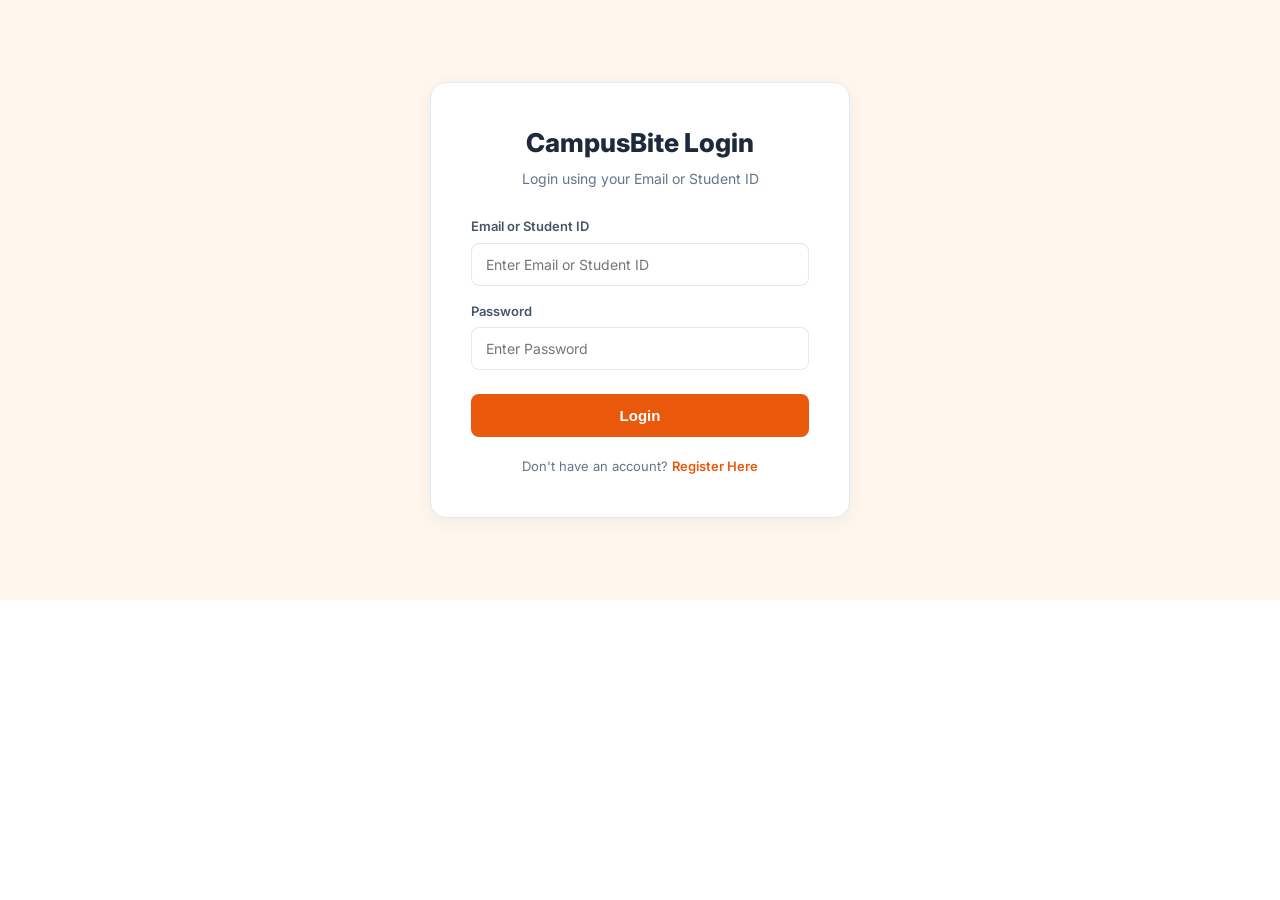
<file: login.html>
<!DOCTYPE html>
<html lang="en">
<head>
    <meta charset="UTF-8">
    <meta name="viewport" content="width=device-width, initial-scale=1.0">
    <title>Login | CampusBite</title>
    <link href="https://fonts.googleapis.com/css2?family=Inter:wght@300;400;500;600;700&display=swap" rel="stylesheet">
    <link rel="stylesheet" href="css/style.css">
    <link rel="stylesheet" href="css/login.css">
</head>
<body>

<div class="auth-page">
    <div class="auth-box">
        <h1 class="auth-title">CampusBite Login</h1>
        <p class="auth-subtitle">Login using your Email or Student ID</p>

        <div class="success" id="registered-msg" style="display:none;">
            Registration Successful. Please Login.
        </div>

        <div class="error" id="login-error" style="display:none;"></div>

        <form class="auth-form" id="login-form">
            <label>Email or Student ID</label>
            <input type="text" name="login" placeholder="Enter Email or Student ID" required>

            <label>Password</label>
            <input type="password" name="password" placeholder="Enter Password" required>

            <button type="submit" class="auth-btn">Login</button>
        </form>

        <div class="auth-switch">
            Don't have an account?
            <a href="register.html">Register Here</a>
        </div>
    </div>
</div>

<script src="js/main.js"></script>
</body>
</html>
</file>
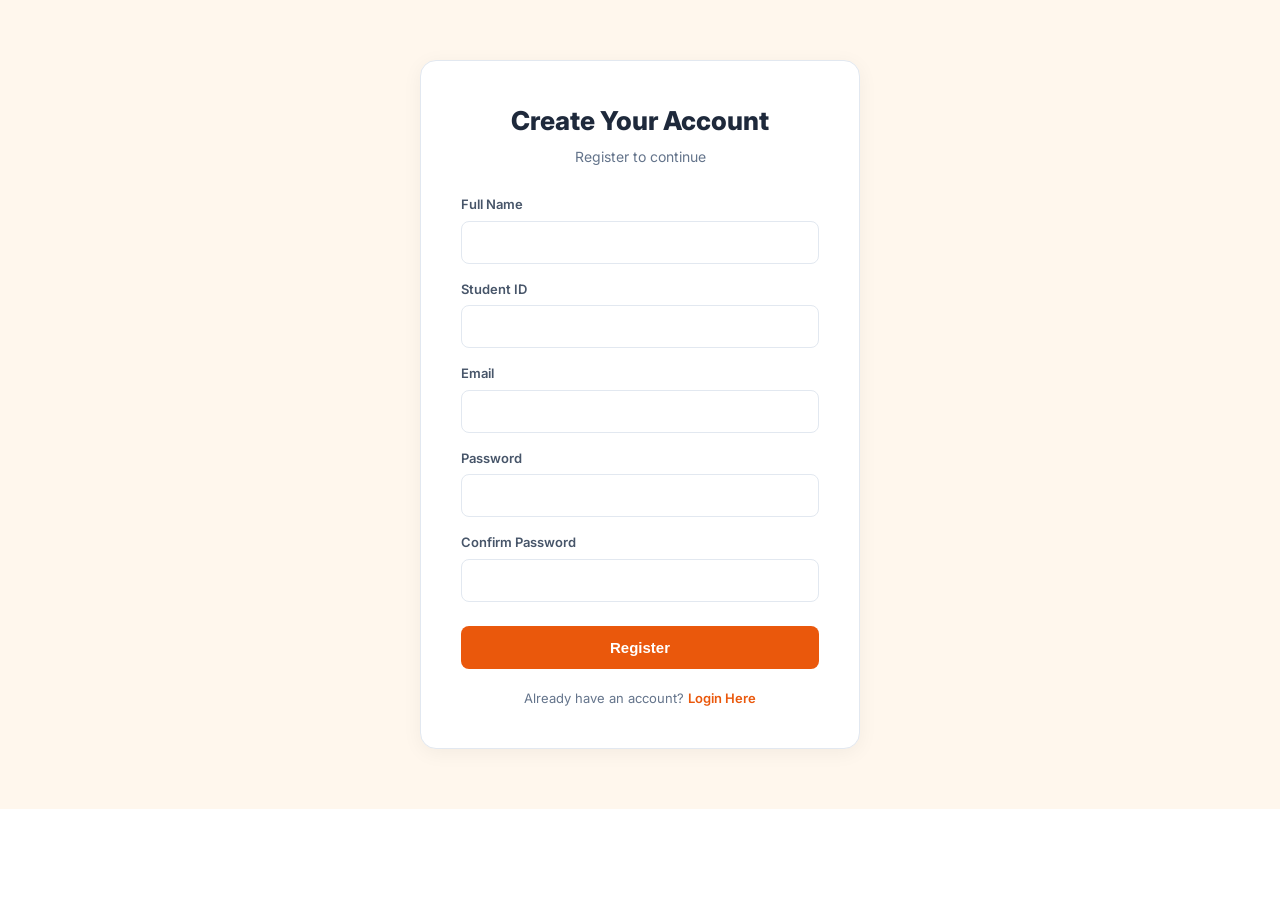
<file: register.html>
<!DOCTYPE html>
<html lang="en">
<head>
    <meta charset="UTF-8">
    <meta name="viewport" content="width=device-width, initial-scale=1.0">
    <title>Register | CampusBite</title>
    <link href="https://fonts.googleapis.com/css2?family=Inter:wght@300;400;600;700&display=swap" rel="stylesheet">
    <link rel="stylesheet" href="css/style.css">
    <link rel="stylesheet" href="css/register.css">
</head>
<body>

<section class="auth-page">
    <div class="auth-box">
        <h2 class="auth-title">Create Your Account</h2>
        <p class="auth-subtitle">Register to continue</p>

        <div class="error" id="register-error" style="display:none;"></div>

        <form id="register-form" class="auth-form">
            <label>Full Name</label>
            <input type="text" name="full_name" required>

            <label>Student ID</label>
            <input type="text" name="student_id" required>

            <label>Email</label>
            <input type="email" name="email" required>

            <label>Password</label>
            <input type="password" name="password" required>

            <label>Confirm Password</label>
            <input type="password" name="confirm_password" required>

            <button type="submit" class="auth-btn">Register</button>
        </form>

        <p class="auth-switch">
            Already have an account?
            <a href="login.html">Login Here</a>
        </p>
    </div>
</section>

<script src="js/main.js"></script>
</body>
</html>
</file>
<file: css/style.css>
:root {
    /* Colors */
    --primary: #ea580c;
    --primary-dark: #c2410c;
    --text: #1e293b;
    --text-light: #64748b;
    --border: #e2e8f0;
    --background: #ffffff;
    --background-alt: #f8fafc;
    --success: #16a34a;
    --danger: #dc2626;
    --warning: #f59e0b;
    --radius-sm: 8px;
    --radius-md: 12px;
    --radius-lg: 16px;
    --shadow-sm: 0 4px 20px rgba(0,0,0,.05);
}

/* ============================
   GLOBAL RESET & BASE STYLES
   ============================ */

* {
    margin: 0;
    padding: 0;
    box-sizing: border-box;
}

body {
    font-family: 'Inter', sans-serif;
    color: #1e293b;
    line-height: 1.5;
    background-color: var(--background);
}

a {
    text-decoration: none;
    color: inherit;
}

ul {
    list-style: none;
}

img {
    display: block;
    max-width: 100%;
}

.section-container {
    max-width: 1200px;
    margin: 0 auto;
    padding: 0 24px;
}

/* ============================
   NAVBAR
   ============================ */

.navbar {
    background-color: var(--background);
    border-bottom: 1px solid var(--border);
    position: sticky;
    top: 0;
    z-index: 100;
}

.navbar-container {
    max-width: 1200px;
    margin: 0 auto;
    padding: 16px 24px;
    display: flex;
    align-items: center;
    justify-content: space-between;
}

.navbar-logo {
    font-size: 22px;
    font-weight: 800;
    color: var(--primary);
}

.navbar-links {
    display: flex;
    gap: 32px;
}

.navbar-links a {
    font-size: 15px;
    font-weight: 500;
    color: var(--text);
    transition: color 0.2s ease;
}

.navbar-links a:hover {
    color: var(--primary);
}

.navbar-btn {
    background-color: var(--primary);
    color: var(--background) !important;
    padding: 10px 22px;
    border-radius: var(--radius-sm);
    font-size: 14px;
    font-weight: 600;
    transition: background-color 0.2s ease;
}

.navbar-btn:hover {
    background-color: var(--primary-dark);
}

/* ============================
   FOOTER
   ============================ */

.footer {
    background-color: #1e293b;
    color: #cbd5e1;
    padding: 60px 24px 0;
}

.footer-container {
    max-width: 1200px;
    margin: 0 auto;
    display: grid;
    grid-template-columns: 2fr 1fr 1fr;
    gap: 40px;
    padding-bottom: 40px;
}

.footer-logo {
    font-size: 22px;
    font-weight: 800;
    color: #ffffff;
    margin-bottom: 12px;
}

.footer-tagline {
    font-size: 14px;
    color: #94a3b8;
    line-height: 1.6;
}

.footer-links h4,
.footer-contact h4 {
    color: #ffffff;
    font-size: 15px;
    font-weight: 600;
    margin-bottom: 16px;
}

.footer-links ul li {
    margin-bottom: 10px;
}

.footer-links ul li a {
    font-size: 14px;
    color: #94a3b8;
    transition: color 0.2s ease;
}

.footer-links ul li a:hover {
    color: var(--primary);
}

.footer-contact p {
    font-size: 14px;
    color: #94a3b8;
    margin-bottom: 10px;
}

.footer-bottom {
    border-top: 1px solid #334155;
    text-align: center;
    padding: 20px 24px;
    font-size: 13px;
    color: #64748b;
}

/* ============================
   RESPONSIVE (basic, mobile stacking)
   ============================ */

@media (max-width: 768px) {
    .navbar-links {
        display: none;
    }

    .footer-container {
        grid-template-columns: 1fr;
    }
}

.modal-overlay {
    position: fixed;
    inset: 0;
    background: rgba(0,0,0,0.5);
    align-items: center;
    justify-content: center;
    z-index: 999;
}

.modal-box {
    background: #fff;
    padding: 24px;
    border-radius: 10px;
    width: 400px;
    max-width: 90%;
}

.modal-box label {
    display: block;
    margin-top: 12px;
    font-weight: 600;
}

.modal-box input,
.modal-box select,
.modal-box textarea {
    width: 100%;
    padding: 8px;
    margin-top: 4px;
    border: 1px solid #ccc;
    border-radius: 6px;
}

.modal-actions {
    display: flex;
    justify-content: flex-end;
    gap: 10px;
    margin-top: 20px;
}

.cancel-btn {
    background: #eee;
    border: none;
    padding: 8px 16px;
    border-radius: 6px;
    cursor: pointer;
}

.save-btn {
    background: #007bff;
    color: #fff;
    border: none;
    padding: 8px 16px;
    border-radius: 6px;
    cursor: pointer;
}
</file>
<file: css/login.css>
/* ============================
   LOGIN PAGE STYLES (login.php)
   ============================ */

.auth-page {
    min-height: calc(100vh - 300px);
    display: flex;
    
    align-items: center;
    justify-content: center;
    padding: 60px 24px;
    background-color: #fff7ed;
}

.auth-box {
    background-color: #ffffff;
    border: 1px solid #e2e8f0;
    border-radius: 16px;
    padding: 40px;
    max-width: 420px;
    width: 100%;
    box-shadow: 0 4px 20px rgba(0, 0, 0, 0.05);
}

.auth-title {
    font-size: 26px;
    font-weight: 800;
    color: #1e293b;
    margin-bottom: 6px;
    text-align: center;
}

.auth-subtitle {
    font-size: 14px;
    color: #64748b;
    text-align: center;
    margin-bottom: 28px;
}

.auth-form {
    display: flex;
    flex-direction: column;
}

.auth-form label {
    font-size: 13px;
    font-weight: 600;
    color: #475569;
    margin-bottom: 6px;
    margin-top: 16px;
}

.auth-form label:first-of-type {
    margin-top: 0;
}

.auth-form input {
    padding: 12px 14px;
    border: 1px solid #e2e8f0;
    border-radius: 8px;
    font-size: 14px;
    font-family: 'Inter', sans-serif;
    color: #1e293b;
}

.auth-form input:focus {
    outline: none;
    border-color: #ea580c;
}

.auth-btn {
    margin-top: 24px;
    padding: 13px;
    background-color: #ea580c;
    color: #ffffff;
    border: none;
    border-radius: 8px;
    font-size: 15px;
    font-weight: 600;
    cursor: pointer;
    transition: background-color 0.2s ease;
}

.auth-btn:hover {
    background-color: #c2410c;
}

.auth-switch {
    text-align: center;
    font-size: 13px;
    color: #64748b;
    margin-top: 20px;
}

.auth-switch a {
    color: #ea580c;
    font-weight: 600;
}
</file>
<file: css/register.css>
/* ============================
   REGISTER PAGE STYLES (register.php)
   ============================ */

.auth-page {
    min-height: calc(100vh - 300px);
    display: flex;
    align-items: center;
    justify-content: center;
    padding: 60px 24px;
    background-color: #fff7ed;
}

.auth-box {
    background-color: #ffffff;
    border: 1px solid #e2e8f0;
    border-radius: 16px;
    padding: 40px;
    max-width: 440px;
    width: 100%;
    box-shadow: 0 4px 20px rgba(0, 0, 0, 0.05);
}

.auth-title {
    font-size: 26px;
    font-weight: 800;
    color: #1e293b;
    margin-bottom: 6px;
    text-align: center;
}

.auth-subtitle {
    font-size: 14px;
    color: #64748b;
    text-align: center;
    margin-bottom: 28px;
}

.auth-form {
    display: flex;
    flex-direction: column;
}

.auth-form label {
    font-size: 13px;
    font-weight: 600;
    color: #475569;
    margin-bottom: 6px;
    margin-top: 16px;
}

.auth-form label:first-of-type {
    margin-top: 0;
}

.auth-form input {
    padding: 12px 14px;
    border: 1px solid #e2e8f0;
    border-radius: 8px;
    font-size: 14px;
    font-family: 'Inter', sans-serif;
    color: #1e293b;
}

.auth-form input:focus {
    outline: none;
    border-color: #ea580c;
}

.auth-btn {
    margin-top: 24px;
    padding: 13px;
    background-color: #ea580c;
    color: #ffffff;
    border: none;
    border-radius: 8px;
    font-size: 15px;
    font-weight: 600;
    cursor: pointer;
    transition: background-color 0.2s ease;
}

.auth-btn:hover {
    background-color: #c2410c;
}

.auth-switch {
    text-align: center;
    font-size: 13px;
    color: #64748b;
    margin-top: 20px;
}

.auth-switch a {
    color: #ea580c;
    font-weight: 600;
}
</file>
